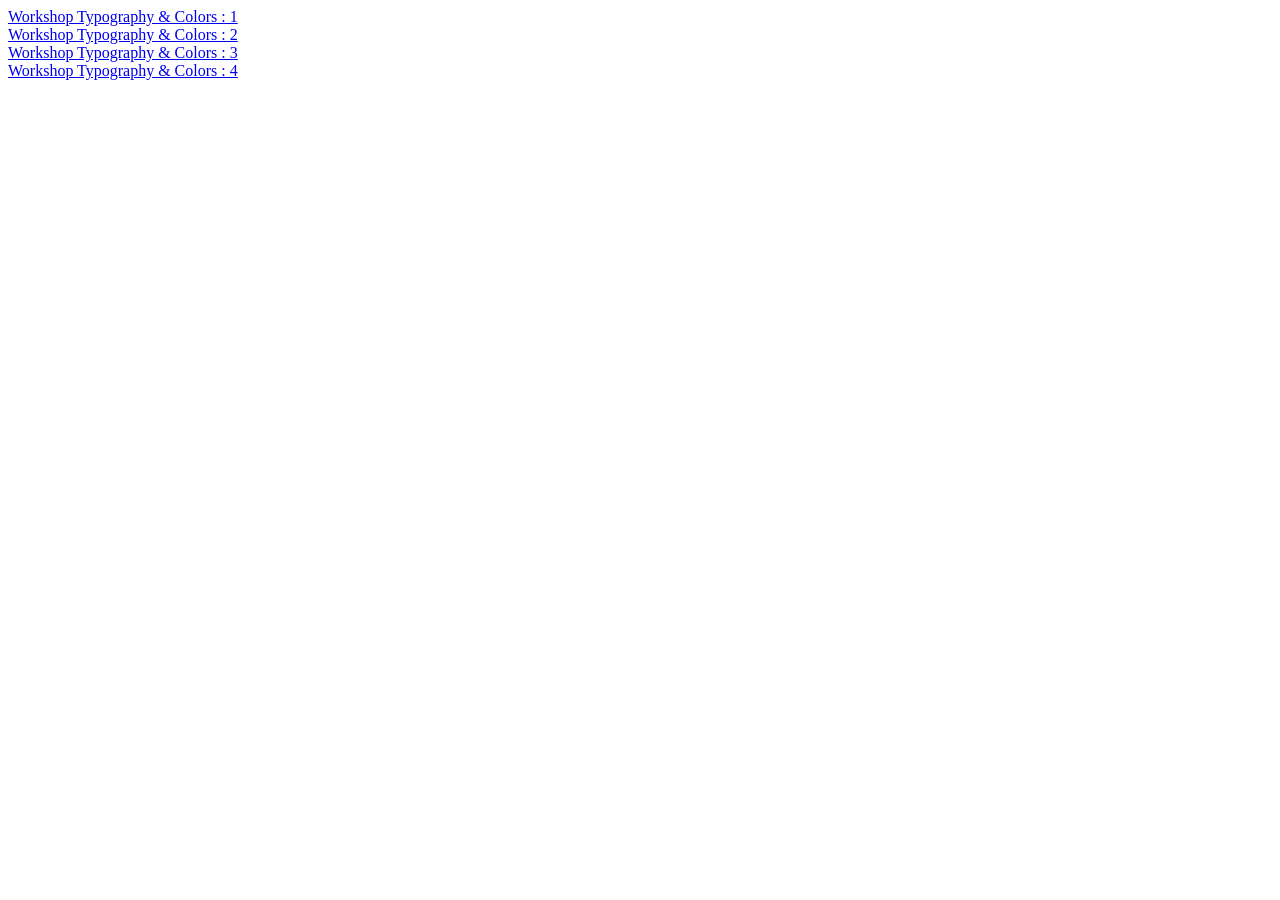
<file: index.html>
<!doctype html>
<html lang="en">
  <head>
    <meta charset="UTF-8" />
    <meta name="viewport" content="width=device-width, initial-scale=1.0" />
    <title>Typography & Colors</title>
  </head>
  <body>
    <a href="workshop1.html" target="_blank"
      >Workshop Typography & Colors : 1</a
    >
    <br \ />
    <a href="workshop2.html" target="_blank"
      >Workshop Typography & Colors : 2</a
    >
    <br \ />
    <a href="workshop03.html" target="_blank"
      >Workshop Typography & Colors : 3</a
    >
    <br \ />
    <a href="workshop04.html" target="_blank"
      >Workshop Typography & Colors : 4</a
    >
  </body>
</html>
</file>
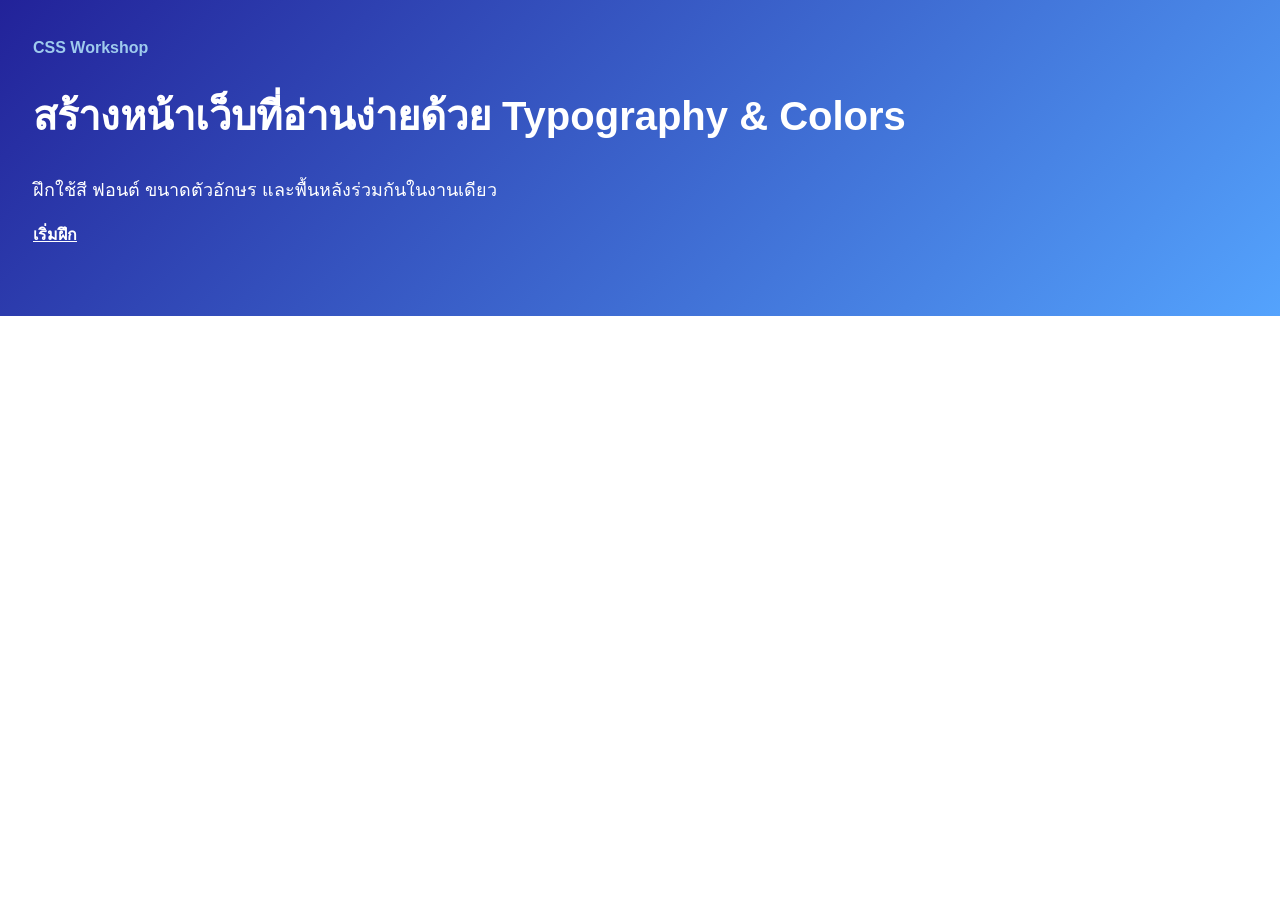
<file: workshop03.html>
<!doctype html>
<html lang="en">
  <head>
    <meta charset="UTF-8" />
    <meta name="viewport" content="width=device-width, initial-scale=1.0" />
    <title>Typography & Colors : 3</title>
    <link rel="stylesheet" href="workshop03.css" />
  </head>
  <body>
    <div class="alltext">
      <p class="type">CSS Workshop</p>
      <h1 class="header">สร้างหน้าเว็บที่อ่านง่ายด้วย Typography & Colors</h1>
      <p class="update">
        ฝึกใช้สี ฟอนต์ ขนาดตัวอักษร และพื้นหลังร่วมกันในงานเดียว
      </p>
      <a href="#">เริ่มฝึก</a>
    </div>
  </body>
</html>
</file>
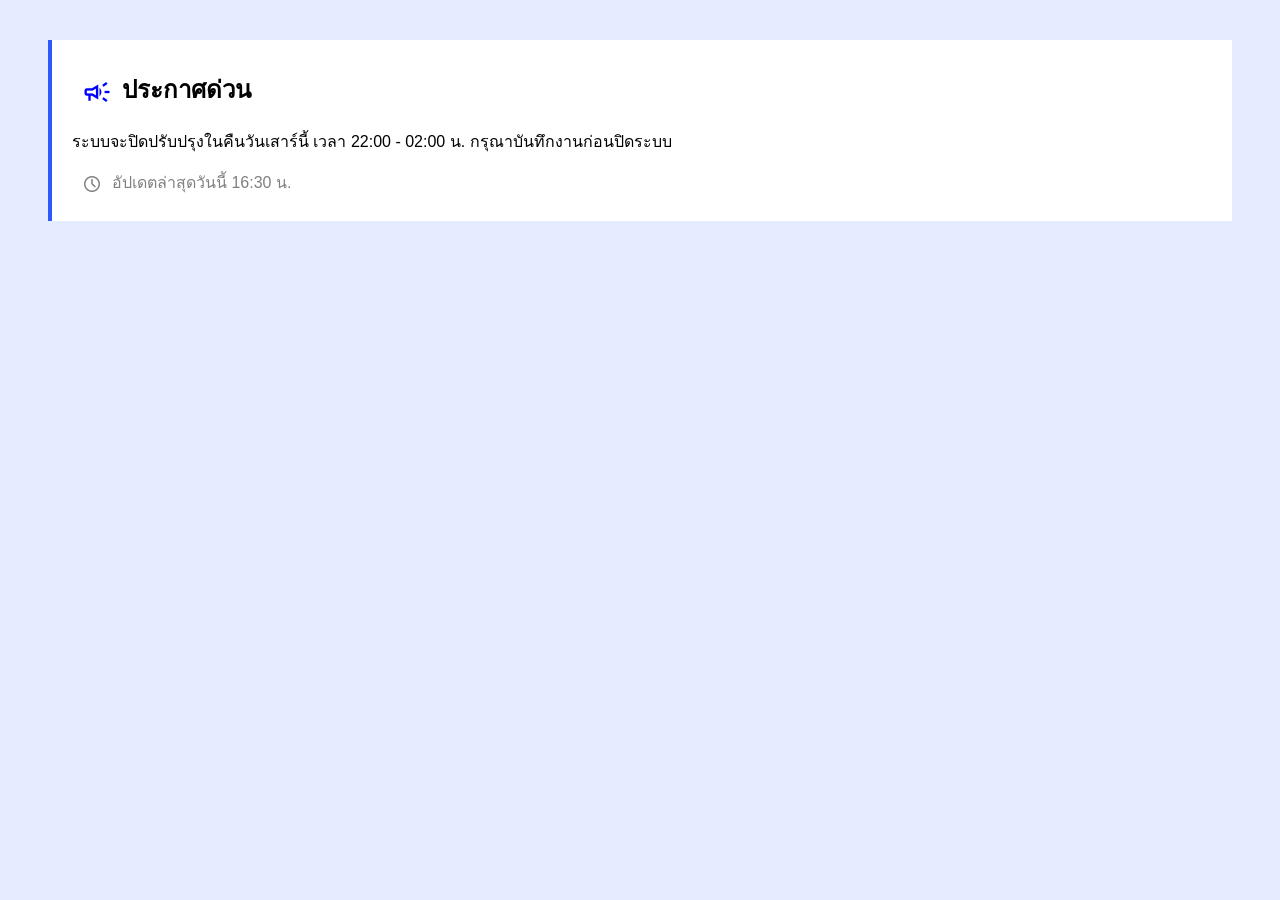
<file: workshop04.html>
<!doctype html>
<html lang="en">
  <head>
    <meta charset="UTF-8" />
    <meta name="viewport" content="width=device-width, initial-scale=1.0" />
    <title>Typography & Colors : 4</title>
    <link rel="stylesheet" href="workshop04.css" />
    <link rel="preconnect" href="https://fonts.googleapis.com" />
    <link rel="preconnect" href="https://fonts.gstatic.com" crossorigin />
    <link
      href="https://fonts.googleapis.com/css2?family=Material+Symbols+Outlined"
      rel="stylesheet"
    />
  </head>
  <body>
    <div class="announcement">
      <h2 class="urgent">
        <span class="material-symbols-outlined"> campaign </span>ประกาศด่วน
      </h2>
      <p class="text">
        ระบบจะปิดปรับปรุงในคืนวันเสาร์นี้ เวลา 22:00 - 02:00 น.
        กรุณาบันทึกงานก่อนปิดระบบ
      </p>
      <p class="update">
        <span class="material-symbols-outlined"> schedule </span
        >อัปเดตล่าสุดวันนี้ 16:30 น.
      </p>
    </div>
  </body>
</html>
</file>
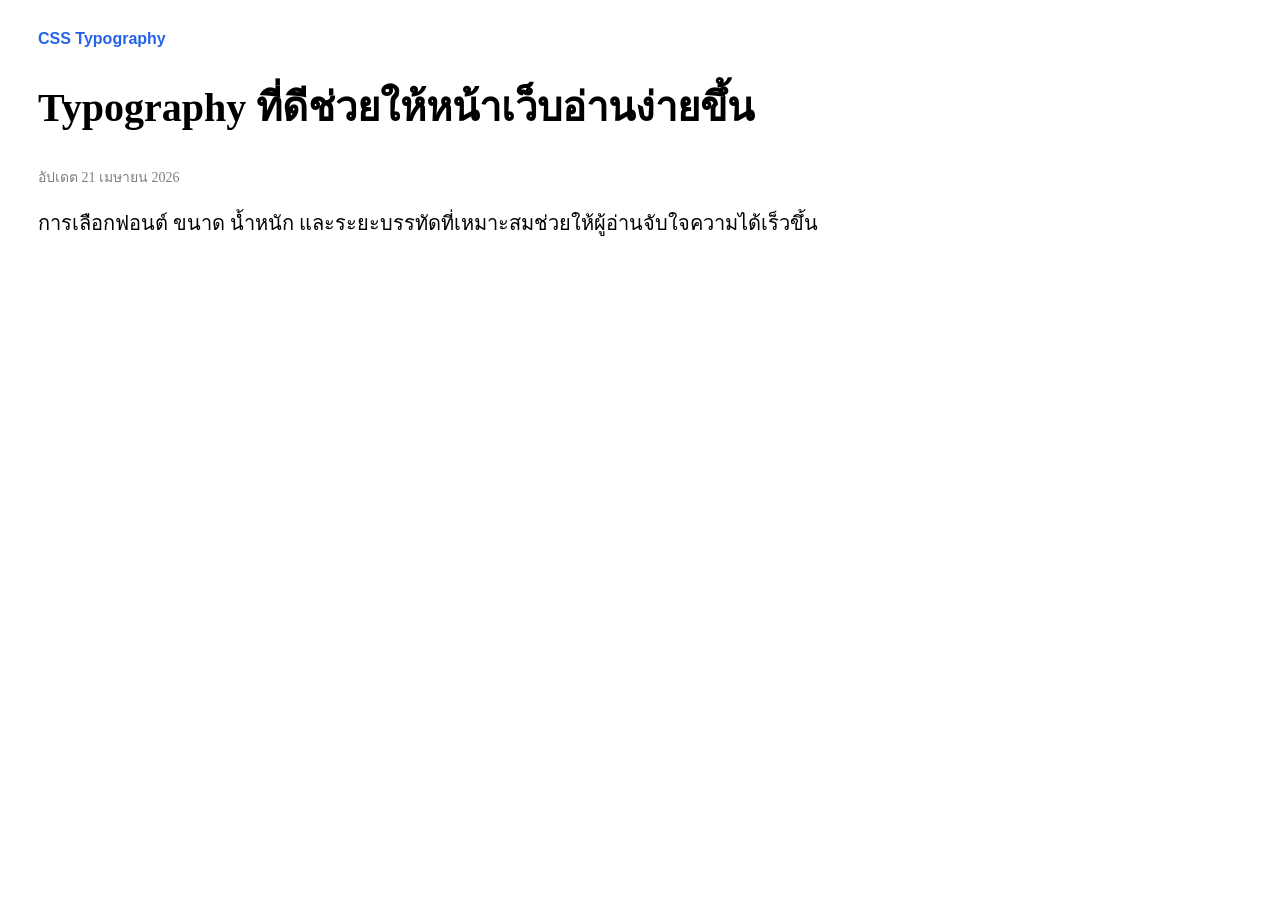
<file: workshop1.html>
<!doctype html>
<html lang="en">
  <head>
    <meta charset="UTF-8" />
    <meta name="viewport" content="width=device-width, initial-scale=1.0" />
    <link rel="stylesheet" href="workshop1.css" />
    <title>Typography & Colors : 1</title>
  </head>
  <body>
    <div class="alltext">
      <p class="type">CSS Typography</p>
      <h1 class="header">Typography ที่ดีช่วยให้หน้าเว็บอ่านง่ายขึ้น</h1>
      <p class="update">อัปเดต 21 เมษายน 2026</p>
      <p class="content">
        การเลือกฟอนต์ ขนาด น้ำหนัก
        และระยะบรรทัดที่เหมาะสมช่วยให้ผู้อ่านจับใจความได้เร็วขึ้น
      </p>
    </div>
  </body>
</html>
</file>
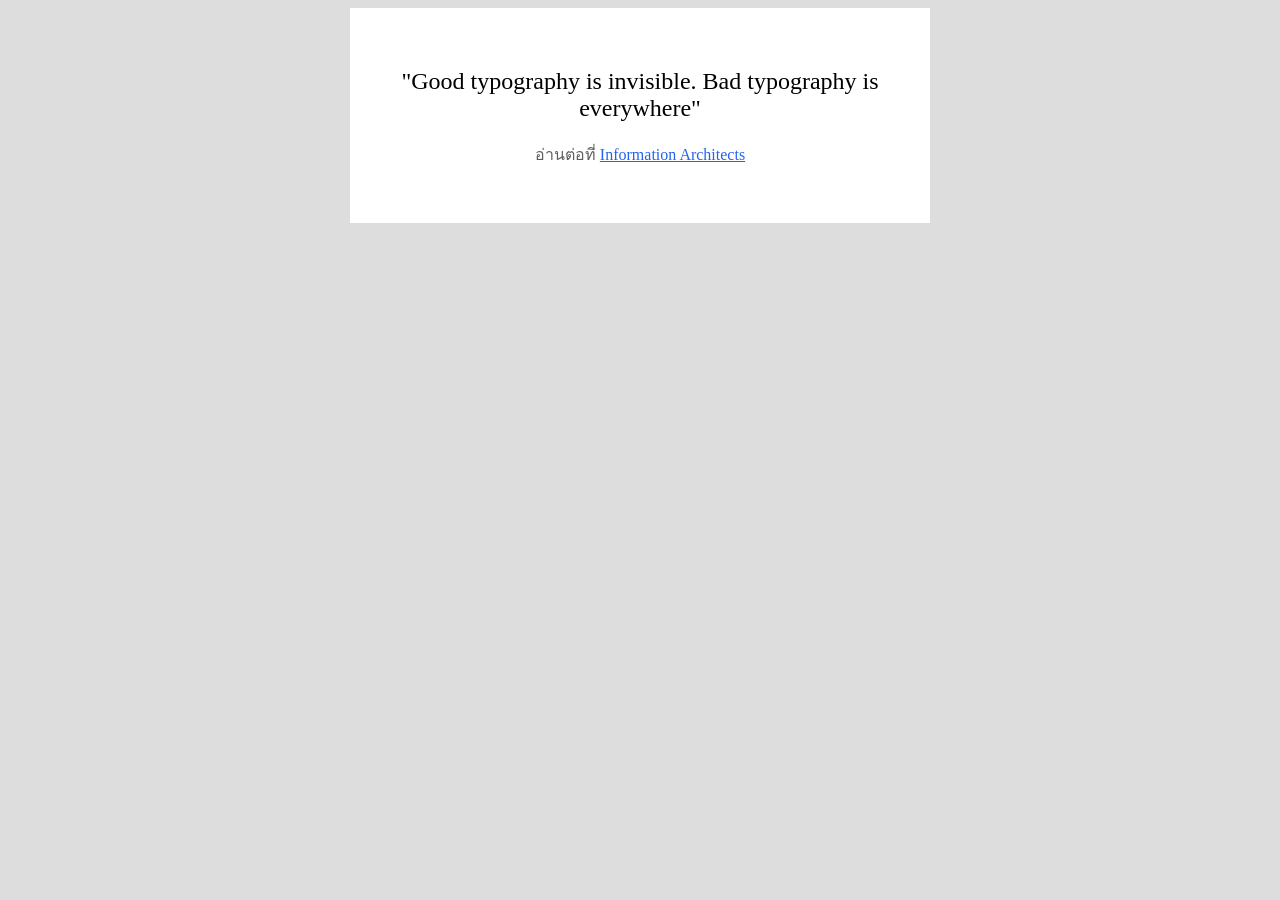
<file: workshop2.html>
<!doctype html>
<html lang="en">
  <head>
    <meta charset="UTF-8" />
    <meta name="viewport" content="width=device-width, initial-scale=1.0" />
    <title>Typography & Colors : 2</title>
    <link rel="stylesheet" href="workshop2.css" />
  </head>
  <body>
    <div class="quote">
      <h2 class="message">
        "Good typography is invisible. Bad typography is everywhere"
      </h2>
      <p>อ่านต่อที่ <a class="next" href="#">Information Architects</a></p>
    </div>
  </body>
</html>
</file>
<file: workshop03.css>
*{
    box-sizing: border-box;
    color: #ffffff;
    font-family: sans-serif;
}

body {
    background-image: linear-gradient(135deg, rgb(34, 34, 153), rgb(84, 163, 253));
    background-repeat: no-repeat;
    padding: 15px 25px;
    height: 300px;
}

.type {
    font-weight: 700;
    color: rgb(159, 203, 237);
}

.header {
    font-size: 40px;
}

.update {
    font-size: 18px;
}

a {
    font-weight: 700;
}
</file>
<file: workshop04.css>
body {
    box-sizing: border-box;
    background-color: rgb(229, 236, 255);
    font-family: sans-serif;
}

.announcement {
    margin: 40px;
    padding: 10px 20px;
    background-color: white;
    border-left: 4px solid rgb(45, 89, 251);
}

.material-symbols-outlined {
    vertical-align: middle;
}

.urgent .material-symbols-outlined {
    color: blue;
    font-size: 30px;
    padding: 0 10px;
}

.update {
    color: gray;
}

.update .material-symbols-outlined {
    font-size: 20px;
    padding: 0 10px;
}
</file>
<file: workshop1.css>
.alltext {
    margin: 30px;
}
.type {
    color: #2563eb;
    font-weight: 700;
    font-family: sans-serif;
}

.header {
    font-family: serif;
    font-size: 40px;
}

.update {
    color: gray;
    font-size: 14px;
}

.content {
    font-size: 20px;
    line-height: 1.5;
}
</file>
<file: workshop2.css>
body {
    background-color: #dddddd;
}
.quote {
    text-align: center;
    background-color: #ffffff;
    padding: 40px;
    width: 500px;
    margin: 0 auto;
}

.message {
    font-weight: 300;
}

p {
    color: rgb(95, 94, 94);
}
.next {
    color: #2563eb;
    text-decoration: underline;
}
</file>
